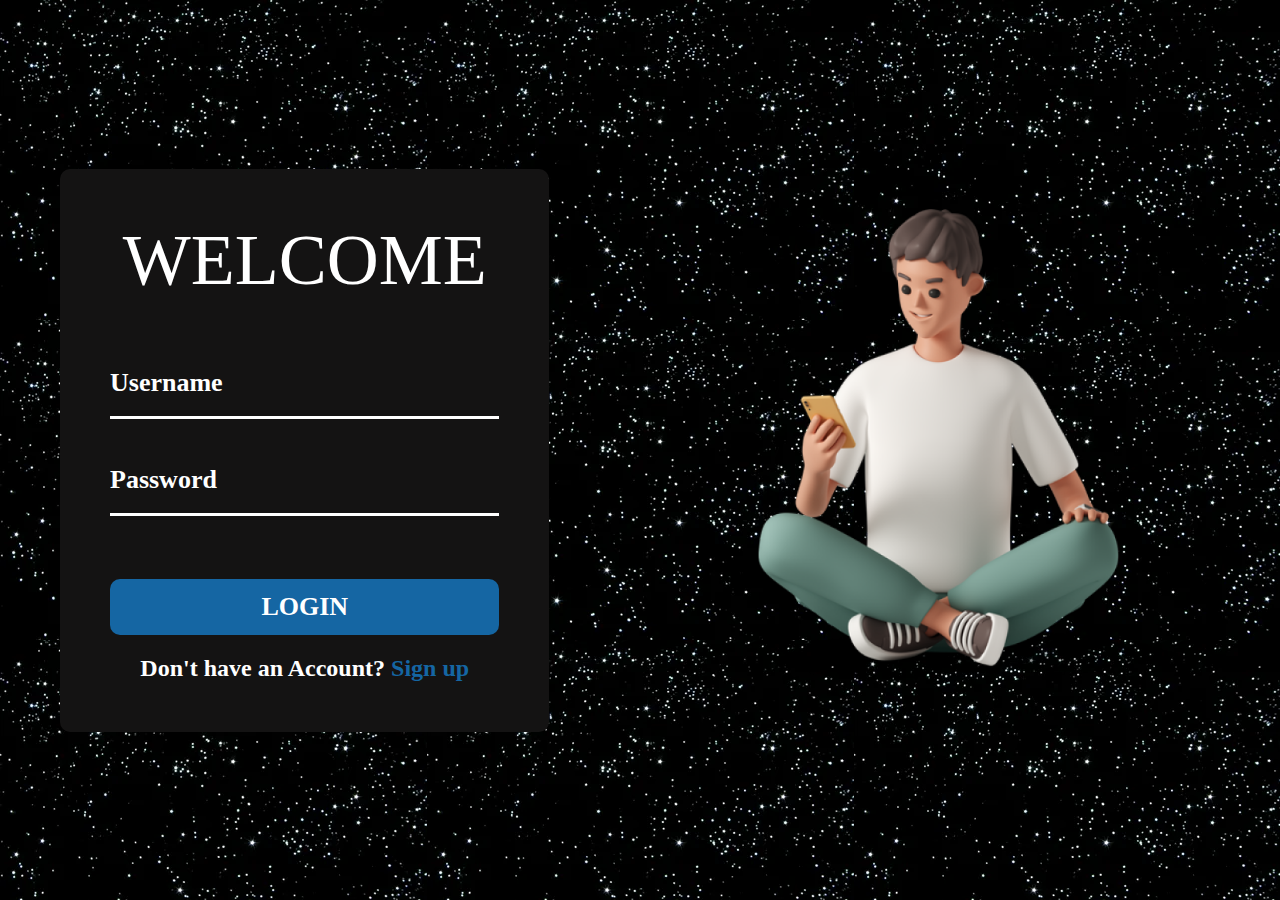
<file: index.html>
<html lang="en">

<head>
    <meta charset="UTF-8">
    <meta name="viewport" content="width=device-width, initial-scale=1.0">
    <link rel="stylesheet" href="./css/index.css">
    <link rel="preconnect" href="https://fonts.googleapis.com">
    <link rel="preconnect" href="https://fonts.gstatic.com" crossorigin>
    <link href="https://fonts.googleapis.com/css2?family=Risque&family=Roboto:wght@400;700;900&display=swap"
        rel="stylesheet">
    <link rel="stylesheet" href="https://cdn.jsdelivr.net/npm/bootstrap-icons@1.11.2/font/bootstrap-icons.min.css">
    <title>Chat</title>
</head>

<body>

    <div class="content">
        <div class="col">
            <div class="header">
                <div class="menu-icon"><i class="bi bi-list"></i>
                    <p>Chats</p>
                </div>
                <div class="menu">
                    <i class="bi bi-x-lg close-icon"></i>
                    <i class="bi bi-three-dots-vertical log-out-icon"></i>
                    <div class="log-out-btn">Log out</div>
                    <div class="menu-content">
                        <div class="user-data">
                            <div class="user-photo">
                                <img class="user-img" src="" alt="">
                                <input type="file" class="upload">
                            </div>
                            <div class="full-name"></div>
                        </div>
                        <ul class="menu-activities">
                            <li>settings</li>
                            <li>settings</li>
                            <li>settings</li>
                            <li>settings</li>
                        </ul>
                    </div>
                </div>
                <div class="log-out"><i class="bi bi-box-arrow-left log-out-icon-1"></i></div>
            </div>
            <div class="bodier">
                <form class="search-box">
                    <input type="text" placeholder="Search" class="search">
                    <i class="bi bi-search search-icon"></i>
                </form>
                <div class="users">
                    <div class="user">
                        <div class="user-activities">
                            <div class="user-logo"></div>
                            <div class="user-data-chat">
                                <div class="username">Ali</div>
                                <p class="message">Lorem ipsum dolor sit amet.</p>
                            </div>
                        </div>
                        <div class="time-message">12:33</div>
                    </div>
                    <div class="user">
                        <div class="user-activities">
                            <div class="user-logo"></div>
                            <div class="user-data-chat">
                                <div class="username">Ali</div>
                                <p class="message">Lorem ipsum dolor sit amet.</p>
                            </div>
                        </div>
                        <div class="time-message">12:33</div>
                    </div>
                    <div class="user">
                        <div class="user-activities">
                            <div class="user-logo"></div>
                            <div class="user-data-chat">
                                <div class="username">Ali</div>
                                <p class="message">Lorem ipsum dolor sit amet.</p>
                            </div>
                        </div>
                        <div class="time-message">12:33</div>
                    </div>
                    <div class="user">
                        <div class="user-activities">
                            <div class="user-logo"></div>
                            <div class="user-data-chat">
                                <div class="username">Ali</div>
                                <p class="message">Lorem ipsum dolor sit amet.</p>
                            </div>
                        </div>
                        <div class="time-message">12:33</div>
                    </div>
                    <div class="user">
                        <div class="user-activities">
                            <div class="user-logo"></div>
                            <div class="user-data-chat">
                                <div class="username">Ali</div>
                                <p class="message">Lorem ipsum dolor sit amet.</p>
                            </div>
                        </div>
                        <div class="time-message">12:33</div>
                    </div>
                    <div class="user">
                        <div class="user-activities">
                            <div class="user-logo"></div>
                            <div class="user-data-chat">
                                <div class="username">Ali</div>
                                <p class="message">Lorem ipsum dolor sit amet.</p>
                            </div>
                        </div>
                        <div class="time-message">12:33</div>
                    </div>
                    <div class="user">
                        <div class="user-activities">
                            <div class="user-logo"></div>
                            <div class="user-data-chat">
                                <div class="username">Ali</div>
                                <p class="message">Lorem ipsum dolor sit amet.</p>
                            </div>
                        </div>
                        <div class="time-message">12:33</div>
                    </div>
                    <div class="user">
                        <div class="user-activities">
                            <div class="user-logo"></div>
                            <div class="user-data-chat">
                                <div class="username">Ali</div>
                                <p class="message">Lorem ipsum dolor sit amet.</p>
                            </div>
                        </div>
                        <div class="time-message">12:33</div>
                    </div>
                    <div class="user">
                        <div class="user-activities">
                            <div class="user-logo"></div>
                            <div class="user-data-chat">
                                <div class="username">Ali</div>
                                <p class="message">Lorem ipsum dolor sit amet.</p>
                            </div>
                        </div>
                        <div class="time-message">12:33</div>
                    </div>
                </div>
            </div>
        </div>
        <div class="col chatting-area">
            <div class="chatTop">
                <div class="chatLogoName">
                    <i class="bi bi-arrow-left to-signal"></i>
                    <div class="chatLogoImg">
                        <img src="./img/star.webp" alt="">
                    </div>
                    <div class="chatUserAbout">
                        <span class="chatUserName"> Design Review Chat</span>
                        <span class="generalUser">5 members,<span class="onlineUsers"> 3 online</span></span>
                    </div>
                </div>
                <div class="chatFunctions">
                    <div class="searchFunction bgStyle">
                        <svg xmlns="http://www.w3.org/2000/svg" width="20" height="20" viewBox="0 0 20 20" fill="none">
                            <path
                                d="M8.5 3C11.5376 3 14 5.46243 14 8.5C14 9.83879 13.5217 11.0659 12.7266 12.0196L16.8536 16.1464C17.0488 16.3417 17.0488 16.6583 16.8536 16.8536C16.68 17.0271 16.4106 17.0464 16.2157 16.9114L16.1464 16.8536L12.0196 12.7266C11.0659 13.5217 9.83879 14 8.5 14C5.46243 14 3 11.5376 3 8.5C3 5.46243 5.46243 3 8.5 3ZM8.5 4C6.01472 4 4 6.01472 4 8.5C4 10.9853 6.01472 13 8.5 13C10.9853 13 13 10.9853 13 8.5C13 6.01472 10.9853 4 8.5 4Z"
                                fill="white" />
                        </svg>
                    </div>
                    <div class="threePointFunctio bgStyle">
                        <svg xmlns="http://www.w3.org/2000/svg" width="20" height="20" viewBox="0 0 20 20" fill="none">
                            <path
                                d="M10 6C9.30964 6 8.75 5.44036 8.75 4.75C8.75 4.05964 9.30964 3.5 10 3.5C10.6904 3.5 11.25 4.05964 11.25 4.75C11.25 5.44036 10.6904 6 10 6ZM10 11.25C9.30964 11.25 8.75 10.6904 8.75 10C8.75 9.30964 9.30964 8.75 10 8.75C10.6904 8.75 11.25 9.30964 11.25 10C11.25 10.6904 10.6904 11.25 10 11.25ZM8.75 15.25C8.75 15.9404 9.30964 16.5 10 16.5C10.6904 16.5 11.25 15.9404 11.25 15.25C11.25 14.5596 10.6904 14 10 14C9.30964 14 8.75 14.5596 8.75 15.25Z"
                                fill="white" />
                        </svg>
                    </div>
                </div>
            </div>
            <div class="chatMain">
            </div>
            <div class="chatBottom">
                <div class="postFunction">
                    <div class="shareData">
                        <svg xmlns="http://www.w3.org/2000/svg" width="24" height="24" viewBox="0 0 24 24" fill="none">
                            <path
                                d="M11.7717 3.74358C14.1132 1.4 17.9121 1.4 20.2553 3.74314C22.5384 6.02621 22.5969 9.69142 20.4309 12.0454L20.2428 12.2427L11.4427 21.0409L11.4062 21.0712C9.94492 22.3879 7.69092 22.3432 6.28355 20.9358C4.96453 19.6168 4.84241 17.5541 5.9172 16.0974C5.94054 16.0521 5.96879 16.0083 6.002 15.9672L6.05556 15.9075L6.14247 15.8198L6.28355 15.6719L6.28647 15.6748L13.7222 8.22047C13.9881 7.95385 14.4047 7.92909 14.6986 8.14656L14.7829 8.21906C15.0495 8.48497 15.0742 8.9016 14.8568 9.19551L14.7843 9.27972L7.18966 16.8928C6.47202 17.7684 6.5219 19.0627 7.3393 19.8801C8.16836 20.7091 9.48801 20.7486 10.3638 19.9985L19.1965 11.1681C20.952 9.41041 20.952 6.56116 19.1946 4.8038C17.4922 3.10136 14.765 3.04816 12.9986 4.6442L12.8307 4.8038L12.8181 4.81812L3.28179 14.3544C2.9889 14.6473 2.51403 14.6473 2.22113 14.3544C1.95487 14.0882 1.93066 13.6715 2.14852 13.3779L2.22113 13.2938L11.77 3.74314L11.7717 3.74358Z"
                                fill="#8A8A8A" />
                        </svg>
                    </div>
                    <div class="writePost">
                        <input type="text" placeholder="Write a message..." rows="1" class="writePostInput">
                    </div>
                    <div class="voiceMassege">
                        <svg xmlns="http://www.w3.org/2000/svg" width="24" height="24" viewBox="0 0 24 24" fill="none">
                            <path
                                d="M18.25 11C18.6297 11 18.9435 11.2822 18.9932 11.6482L19 11.75V12.25C19 15.8094 16.245 18.7254 12.751 18.9817L12.75 21.25C12.75 21.6642 12.4142 22 12 22C11.6203 22 11.3065 21.7178 11.2568 21.3518L11.25 21.25L11.25 18.9818C7.83323 18.7316 5.12283 15.938 5.00406 12.4863L5 12.25V11.75C5 11.3358 5.33579 11 5.75 11C6.1297 11 6.44349 11.2822 6.49315 11.6482L6.5 11.75V12.25C6.5 15.077 8.73445 17.3821 11.5336 17.4956L11.75 17.5H12.25C15.077 17.5 17.3821 15.2656 17.4956 12.4664L17.5 12.25V11.75C17.5 11.3358 17.8358 11 18.25 11ZM12 2C14.2091 2 16 3.79086 16 6V12C16 14.2091 14.2091 16 12 16C9.79086 16 8 14.2091 8 12V6C8 3.79086 9.79086 2 12 2ZM12 3.5C10.6193 3.5 9.5 4.61929 9.5 6V12C9.5 13.3807 10.6193 14.5 12 14.5C13.3807 14.5 14.5 13.3807 14.5 12V6C14.5 4.61929 13.3807 3.5 12 3.5Z"
                                fill="#8A8A8A" />
                        </svg>
                    </div>
                </div>
            </div>
        </div>
        <div class="col no-segnal">
            <p>Select a chat to start messaging</p>
        </div>

    </div>

   

    <script src="./js/controller.js"></script>
</body>

</html>
</file>
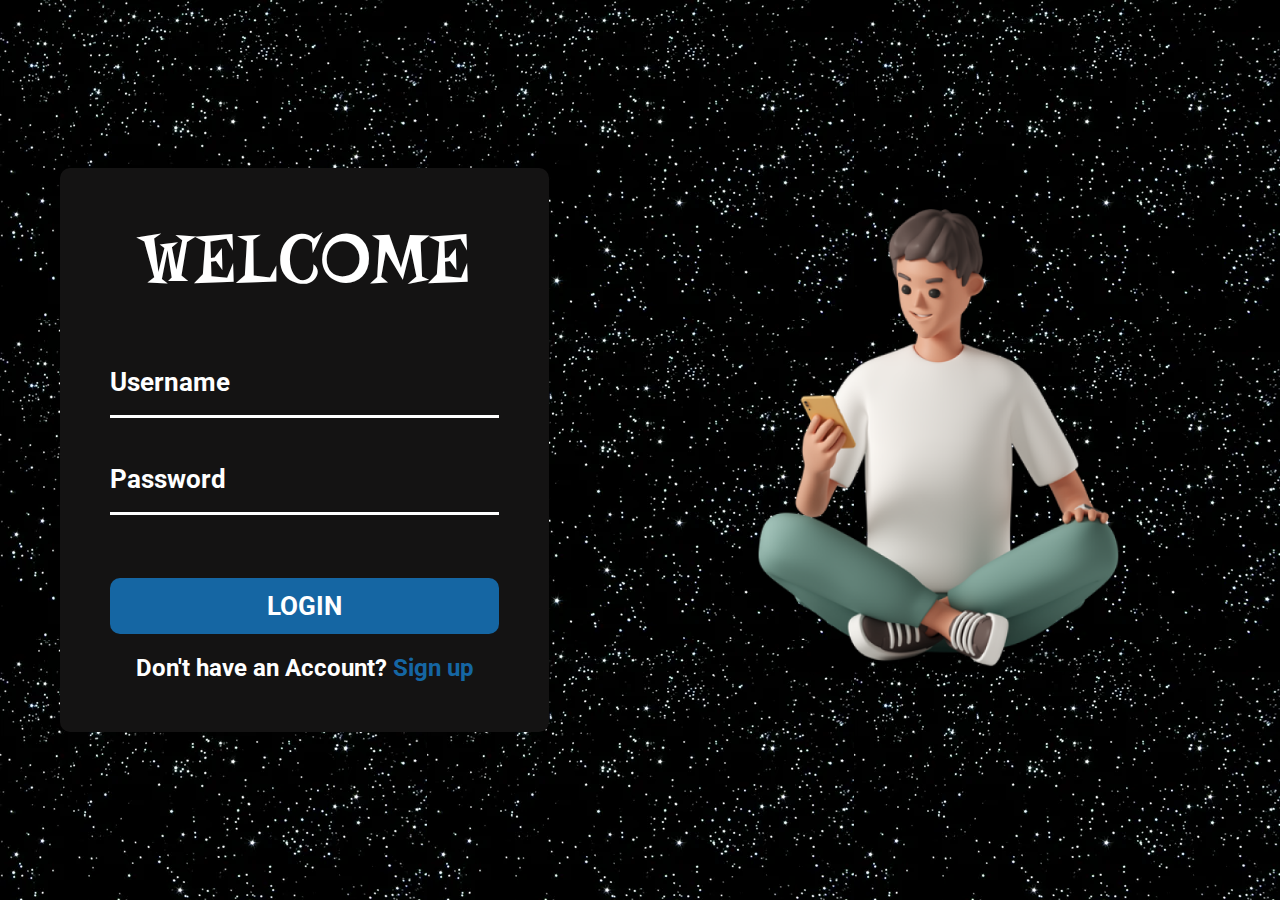
<file: signin.html>
<!DOCTYPE html>
<html lang="en">

<head>
    <meta charset="UTF-8">
    <meta name="viewport" content="width=device-width, initial-scale=1.0">
    <link rel="stylesheet" href="./css/signin.css">
    <link rel="preconnect" href="https://fonts.googleapis.com">
    <link rel="preconnect" href="https://fonts.gstatic.com" crossorigin>
    <link href="https://fonts.googleapis.com/css2?family=Risque&family=Roboto:wght@400;700;900&display=swap"
        rel="stylesheet">
    <title>login chat app</title>
</head>
<body>

    <div class="container">
        <div class="row">
            <div class="col">
                <h1 class="sign-title">
                    WELCOME
                </h1>
                <form class="form">
                    <input type="text" placeholder="Username" required="" class="username">
                    <input type="password" placeholder="Password" required="" class="password">
                    <button type="submit" class="sign-btn">LOGIN</button>
                    <p class="register">Don't have an Account? <a href="signup.html">Sign up</a> </p>
                </form>
            </div>
            <div class="col">
                <img src="./img/man 1.png" alt="">
            </div>
        </div>
    </div>


    <script src="./js/signin.js"></script>


</body>
</html>
</file>
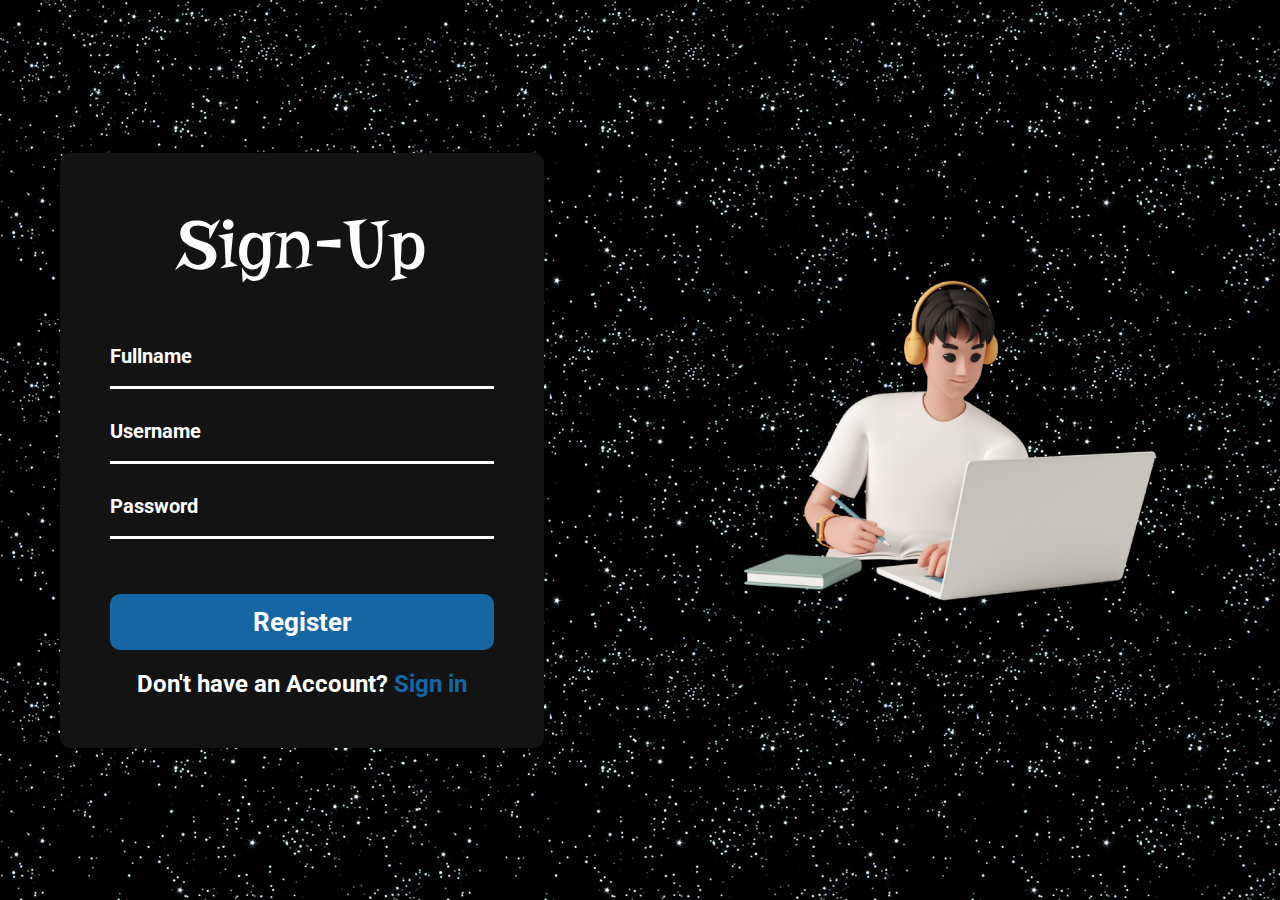
<file: signup.html>
<html lang="en">

<head>
    <meta charset="UTF-8">
    <meta name="viewport" content="width=device-width, initial-scale=1.0">
    <link rel="stylesheet" href="/css/signup.css">
    <link rel="preconnect" href="https://fonts.googleapis.com">
    <link rel="preconnect" href="https://fonts.gstatic.com" crossorigin>
    <link href="https://fonts.googleapis.com/css2?family=Risque&family=Roboto:wght@400;700;900&display=swap"
        rel="stylesheet">
    <title>Chat app sign up</title>
</head>
<body>

    <div class="container">
        <div class="row">
            <div class="col">
                <h1 class="sign-title">
                    Sign-Up
                </h1>
                <form class="form add">
                    <input type="text" placeholder="Fullname" required="" class="fullname">
                    <input type="text" placeholder="Username" required="" class="username">
                    <input type="password" placeholder="Password" required="" class="password">
                    <button class="sign-btn" type="submit">Register</button>
                    <p class="register">Don't have an Account? <a href="signin.html">Sign in</a> </p>
                </form>
            </div>
            <div class="col">
                <img src="./img/man 2 with laptop.png" alt="">
            </div>
        </div>
    </div>
<!-- <div class="col">
            <div class="signal">
                <p>Select a chat to start messaging</p>
            </div>
            <div class="chatting-area">
                <div class="chatting-header">
                    <div class="chatting-header-left">
                        <i class="bi bi-arrow-left to-signal"></i>
                        <div class="user-logo"></div>
                        <div class="username-chat-area">Ibroxim</div>
                    </div>
                    <div class="chatting-header-rigth">
                        <i class="bi bi-three-dots-vertical chat-area-icon"></i>
                    </div>
                </div>
                <div class="chatting-footer">
                    <form class="message-area">
                        <input type="text" placeholder="Write a message...">
                        <i class="bi bi-send-fill send-icon"></i>
                    </form>
                </div>
            </div>
        </div> -->

    <script src="./js/signup.js"></script>
</body>

</html>
</file>
<file: css/index.css>
* {
    padding: 0;
    margin: 0;
    box-sizing: border-box;
}

a {
    text-decoration: none;
    color: inherit;
}

ul,
li {
    list-style: none;
}

.container {
    width: 100%;
    max-width: 1200px;
    padding: 0 20px;
    margin: 0 auto;
}

.content {
    width: 100%;
    height: 100%;
    display: flex;
}

.col:nth-child(1) {
    width: 30%;
    background: #101f2a;
}

/* .col:nth-child(2) {
    background: #0e0f19;
    height: 100vh;
    width: 70%;
    position: relative;
} */

@media screen and (max-width:1335px) {

    /* .col:nth-child(2){
        width: 60%;
    } */
    .col:nth-child(1) {
        width: 40%;
    }
}

@media screen and (max-width:861px) {

    /* .col:nth-child(2){
        width: 55%;
    } */
    .col:nth-child(1) {
        width: 45%;
    }
}

.header {
    display: flex;
    align-items: center;
    justify-content: space-between;
    padding-top: 15px;
}

.menu-icon {
    display: flex;
    align-items: center;
    gap: 14px;
    position: relative;
}

.menu-icon p {
    font-size: 30px;
    color: #fff;
}

.menu-icon i {
    font-size: 30px;
    color: #fff;
    padding-left: 15px;
    cursor: pointer;
}

.log-out {
    font-size: 30px;
    color: rgb(196, 59, 59);
    padding-right: 15px;
    cursor: pointer;
}

.menu {
    width: 350px;
    position: absolute;
    height: 100vh;
    top: 0;
    left: -350px;
    background-color: #0e0f19;
    transition: 0.3s ease-in;
    box-shadow: 3px 0 6px #0e0f19;
}

.close-icon {
    position: absolute;
    top: 15px;
    right: 15px;
    color: #fff;
    font-size: 26px;
    cursor: pointer;
}

.log-out-icon {
    font-size: 28px;
    position: absolute;
    top: 15px;
    right: 48px;
    color: #fff;
    cursor: pointer;
}

.log-out-btn {
    width: 100px;
    display: flex;
    align-items: center;
    justify-content: center;
    padding: 5px 5px;
    border-radius: 3px;
    background-color: #274860;
    color: rgb(196, 59, 59);
    font-size: 20px;
    cursor: pointer;
    position: absolute;
    top: 40px;
    right: 65px;
    display: none;
    text-align: center;
}

body {
    font-family: Roboto;
    position: relative;
}

.menu-content {
    margin-top: 100px;
}

.user-data {
    display: flex;
    align-items: center;
    gap: 10px;
    margin-left: 30px;
    margin-bottom: 70px;
}

.user-photo {
    width: 90px;
    height: 90px;
    border: 1px solid #fff;
    border-radius: 50%;
    display: flex;
    justify-content: center;
    /* cursor: pointer; */
    position: relative;
}

.user-photo img {
    width: 100%;
    border-radius: 50%;
    object-fit: cover;
}


.full-name {
    font-size: 26px;
    font-weight: 500;
    color: #fff;
}

.menu-activities li {
    font-size: 24px;
    color: #fff;
    padding: 5px 30px;
    text-transform: capitalize;
    cursor: pointer;
}

.menu-activities li:hover {
    background-color: #101f2a;
}

.search-box {
    display: flex;
    align-items: center;
    justify-content: space-between;
    width: calc(100% - 30px);
    border-radius: 3px;
    background: rgba(255, 255, 255, 0.06);
    border: 1px solid rgba(255, 255, 255, 0.08);
    box-shadow: 0 1px 1px #ccc;
    padding: 4px;
    margin: 20px 15px;
}

.search {
    width: 100%;
    outline: 0;
    border: 0;
    background: transparent;
    color: rgba(255, 255, 255, 0.79);
    font-family: Roboto;
    font-size: 14px;
    font-style: normal;
    font-weight: 400;
    line-height: 20px;
    padding: 4px 0 4px 10px;
}

.search::placeholder {
    color: rgba(255, 255, 255, 0.79);
    font-family: Roboto;
    font-size: 14px;
    font-style: normal;
    font-weight: 400;
    line-height: 20px;
}

.search-icon {
    width: 24px;
    color: #fff;
}

.users {
    width: 100%;
    height: calc(100vh - 130px);
    overflow: auto;
}

.users::-webkit-scrollbar {
    display: none;
}

.user {
    display: flex;
    justify-content: space-between;
    align-items: center;
    padding: 15px;
    border-bottom: 1px solid rgba(255, 255, 255, 0.08);
    cursor: pointer;
}

.user:hover {
    background: rgba(255, 255, 255, 0.06);
}

.user-activities {
    display: flex;
    align-items: center;
    gap: 15px;
}

.user-data-chat {
    flex-direction: column;
    gap: 10px;
}

.user-logo {
    border: 1px solid #fff;
    width: 50px;
    height: 50px;
    border-radius: 50%;
}

.username {
    font-size: 22px;
    color: #fff;
    font-family: Roboto;
    font-weight: 400;
}

.message {
    color: #888888;
    font-style: 18px;
}

.time-message {
    color: #888888;
}

/* .signal {
    display: flex;
    align-items: center;
    justify-content: center;
    height: 100%;
}

.signal p {
    font-size: 18px;
    color: #fff;
    background-color: #101f2a;
    padding: 10px;
    border-radius: 30px;
    text-align: center;
}

.chatting-area {
    position: absolute;
    top: 0;
    left: 0;
    background: url(../img/star.webp);
    width: 100%;
    height: 100vh;
    display: none;
}

.chatting-header {
    background: #101f2a;
    width: 100%;
    height: 100px;
    padding: 10px;
    display: flex;
    align-items: center;
    justify-content: space-between;
    z-index: 999999;
}

.chatting-header-left{
    display: flex;
    align-items: center;
    gap: 15px;
}


.username-chat-area{
    font-size: 24px;
    color: #fff;
}

.chat-area-icon{
    font-size: 26px;
    color: #fff;
    cursor: pointer;
}

.message-area{
    bottom: 0;
    left: 0;
    position: absolute;
    width: 100%;
    z-index: 999999;
}

.message-area input{
    width: 100%;
    border: 0;
    outline: 0;
    background: #101f2a;
    height: 70px;
    color: #fff;
    font-size: 20px;
    padding-left: 20px;
}

.message-area input::placeholder{
    color: #fff;
    font-size: 20px;
}

.send-icon{
    position: absolute;
    bottom: 20px;
    right: 20px;
    color: #1566A3;
    font-size: 30px;
    transform: rotate(40deg);
    cursor: pointer;
} */

@media screen and (max-width:990px) {
    .menu {
        width: 280px;
    }

    .full-name {
        font-size: 22px;
    }

    .user-photo {
        width: 70px;
        height: 70px;
    }

    .user-data {
        margin-left: 15px;
    }

    .menu-activities li {
        padding: 5px 15px;
        font-size: 20px;
    }
}

@media screen and (max-width:765px) {
    .menu {
        width: 350px;
        z-index: 99999999999999;
        box-shadow: 3px 0 6px #000000;
    }
}

.col:nth-child(2) {
    display: none;
    flex-direction: column;
    width: 70%;
    background: #0e0f19;
}

.chatTop,
.chatMain,
.chatBottom {
    padding: 0 20px;

}

.chatTop {
    width: 100%;
    height: 70px;
    display: flex;
    justify-content: space-between;
    align-items: center;
    background: #101f2a;
}

.chatMain {
    width: 100%;
    height: 100%;
    overflow-y: scroll;
    display: flex;
    align-items: end;
}

.chatMain::-webkit-scrollbar {
    display: none;
}

.chatBottom {
    width: 100%;
    height: 70px;
}

.chatLogoName {
    display: flex;
    gap: 10px;
}

.chatLogoImg,
.chatLogoImg img {
    width: 50px;
    height: 50px;
    border-radius: 50%;
    background-size: cover;
}

.chatUserAbout {
    display: flex;
    flex-direction: column;

}

.chatUserName {
    color: #fff;
    font-size: 18px;
    font-weight: 500;
    line-height: 30px;

}

.generalUser {
    color: #626262;
    font-size: 15px;
    font-weight: 500;
    line-height: 18px;
}

.chatFunctions {
    display: flex;
    gap: 10px;
}

.bgStyle {
    width: 40px;
    height: 40px;
    border-radius: 50%;
    background-color: rgba(255, 255, 255, 0.06);
    /* background-color: #ff7600; */
    display: flex;
    justify-content: center;
    align-items: center;
    cursor: pointer;
}

.bgStyle:hover {
    opacity: 0.8;;
}

.chatBottom {
    display: flex;
    align-items: center;

}

.postFunction {
    width: 100%;
    height: 90%;
    background: #101f2a;
    border-radius: 15px;
    display: flex;
    align-items: center;
}

.shareData {
    width: fit-content;
    margin: 0 20px;
    cursor: pointer;
}

.writePost,
.writePost input {
    width: 100%;
    border: none;
    outline: none;
    background-color: inherit;
    color: #fff;
    font-size: 16px;
    font-weight: 300;
    overflow-y: hidden;
}

.emojiPost,
.voiceMassege {
    width: fit-content;
    margin: 0 10px;
    cursor: pointer;
}

.to-signal{
    font-size: 26px;
    color: #fff;
    cursor: pointer;
    margin-top: 12px;
}

.col:nth-child(3) {
    display: flex;
    align-items: center;
    justify-content: center;
    height: 100%;
    width: 70%;
}

.col:nth-child(3) p {
    font-size: 18px;
    color: #fff;
    background-color: #101f2a;
    padding: 10px;
    border-radius: 30px;
    text-align: center;
}

body{
    background: #0e0f19;
}
/* .wrapper{
    display: flex;
} */
.upload{
    position: absolute;
    top: 0;
    left: 0;
    bottom: 0;
    right: 0;
    cursor: pointer;
    opacity: 0;
}
</file>
<file: css/signin.css>
* {
    padding: 0;
    margin: 0;
    box-sizing: border-box;
}

a {
    text-decoration: none;
    color: inherit;
}

ul,
li {
    list-style: none;
}

.container {
    width: 100%;
    max-width: 1200px;
    padding: 0 20px;
    margin: 0 auto;
}

body {
    background: url(../img/star.webp);
    width: 100%;
    height: 100vh;
    display: flex;
    align-items: center;
    justify-content: center;
    height: 100vh;
    position: relative;
}

.row {
    display: flex;
    align-items: center;
    justify-content: space-between;
    gap: 200px;
}

@media screen and (max-width:1250px) {
    .row {
        gap: 100px;
        justify-content: center;
    }
}

@media screen and (max-width:900px) {
    .row {
        gap: 50px;
    }
}

@media screen and (max-width:668px) {
    .row {
        flex-direction: column-reverse;
        gap: 30px;
    }
}

.col {
    width: 50%;
}

.sign-title {
    color: #FFF;
    font-family: Risque;
    font-size: 72px;
    font-style: normal;
    font-weight: 400;
    line-height: normal;
    margin-bottom: 43px;
    text-align: center;
}

@media screen and (max-width:1005px) {
    .sign-title {
        font-size: 50px;
        margin-bottom: 26px;
    }
}

@media screen and (max-width:425px) {
    .sign-title {
        font-size: 40px;
    }
}

input {
    width: 100%;
    color: #FFF;
    font-family: Roboto;
    font-size: 26px;
    font-style: normal;
    font-weight: 700;
    line-height: normal;
    background: none;
    border: none;
    outline: none;
    border-bottom: 3px solid #fff;
    margin: 23px 0;
    padding-bottom: 18px;
}

input::placeholder {
    width: 100%;
    color: #FFF;
    font-family: Roboto;
    font-size: 26px;
    font-style: normal;
    font-weight: 700;
    line-height: normal;
}

input:focus {
    border-color: #1566A3;
    color: #1566A3;
}

@media screen and (max-width:425px) {
    input {
        padding-bottom: 10px;
        margin: 18px;
        width: 88%;
    }
}

.sign-btn {
    width: 100%;
    padding: 13px;
    color: #00523F;
    font-family: Roboto;
    font-size: 26px;
    font-style: normal;
    font-weight: 700;
    line-height: normal;
    border-radius: 10px;
    background: #1566A3;
    border: 0;
    cursor: pointer;
    margin-top: 40px;
    color: #fff;
}

@media screen and (max-width:425px) {
    .sign-btn {
        font-size: 20px;
        margin-top: 30px;
    }
}

.register {
    color: #FFF;
    font-family: Roboto;
    font-size: 24px;
    font-style: normal;
    font-weight: 700;
    line-height: normal;
    text-align: center;
    padding-top: 20px;
}

.register a {
    color: #1566A3;
}

@media screen and (max-width:1005px) {
    .register a {
        display: block;
        margin-top: 3px;
    }
}

@media screen and (max-width:425px) {
    .register {
        padding-top: 15px;
        font-size: 20px;
    }
}

.col img {
    width: 100%;
}

.col:nth-child(2) {
    text-align: right;
}

@media screen and (max-width:668px) {
    .col:nth-child(2) {
        text-align: center;
        margin-left: 50px;
    }
}

.col:first-child {
    background-color: #141313;
    padding: 50px;
    border-radius: 10px;
}

@media screen and (max-width:900px) {
    .col:first-child {
        width: 60%;
    }

    .col:last-child {
        width: 40%;
    }
}

@media screen and (max-width:668px) {
    .col:first-child {
        width: 90%;
    }

    .col:last-child {
        width: 50%;
    }
}

@media screen and (max-width:425px) {
    .col:first-child {
        padding: 20px;
    }
}
</file>
<file: css/signup.css>
* {
    padding: 0;
    margin: 0;
    box-sizing: border-box;
}

a {
    text-decoration: none;
    color: inherit;
}

ul,
li {
    list-style: none;
}

.container {
    width: 100%;
    max-width: 1200px;
    padding: 0 20px;
    margin: 0 auto;
}

body {
    background: url(../img/star.webp);
    width: 100%;
    height: 100vh;
    display: flex;
    align-items: center;
    justify-content: center;
    height: 100vh;
    position: relative;
}

.row {
    display: flex;
    align-items: center;
    justify-content: space-between;
    gap: 200px;
}

@media screen and (max-width:1250px) {
    .row {
        gap: 100px;
        justify-content: center;
    }
}

@media screen and (max-width:900px) {
    .row {
        gap: 50px;
    }
}

@media screen and (max-width:668px) {
    .row {
        flex-direction: column-reverse;
        gap: 30px;
    }
}

.col {
    width: 45%;
}

.sign-title {
    color: #FFF;
    font-family: Risque;
    font-size: 72px;
    font-style: normal;
    font-weight: 400;
    line-height: normal;
    margin-bottom: 43px;
    text-align: center;
}

@media screen and (max-width:1005px) {
    .sign-title {
        font-size: 50px;
        margin-bottom: 26px;
    }
}

@media screen and (max-width:425px) {
    .sign-title {
        font-size: 40px;
    }
}

input {
    width: 100%;
    color: #FFF;
    font-family: Roboto;
    font-size: 20px;
    font-style: normal;
    font-weight: 700;
    line-height: normal;
    background: none;
    border: none;
    outline: none;
    border-bottom: 3px solid #fff;
    margin: 15px 0;
    padding-bottom: 18px;
}

input::placeholder {
    width: 100%;
    color: #FFF;
    font-family: Roboto;
    font-size: 20px;
    font-style: normal;
    font-weight: 700;
    line-height: normal;
}

input:focus {
    border-color: #1566A3;
    color: #1566A3;
}

@media screen and (max-width:425px) {
    input {
        padding-bottom: 10px;
        margin: 18px;
        width: 88%;
    }
}

.sign-btn {
    width: 100%;
    padding: 13px;
    color: #00523F;
    font-family: Roboto;
    font-size: 26px;
    font-style: normal;
    font-weight: 700;
    line-height: normal;
    border-radius: 10px;
    background: #1566A3;
    border: 0;
    cursor: pointer;
    margin-top: 40px;
    color: #fff;
}

@media screen and (max-width:425px) {
    .sign-btn {
        font-size: 20px;
        margin-top: 30px;
    }
}

.register {
    color: #FFF;
    font-family: Roboto;
    font-size: 24px;
    font-style: normal;
    font-weight: 700;
    line-height: normal;
    text-align: center;
    padding-top: 20px;
}

.register a {
    color: #1566A3;
}

@media screen and (max-width:1005px) {
    .register a {
        display: block;
        margin-top: 3px;
    }
}

@media screen and (max-width:425px) {
    .register {
        padding-top: 15px;
        font-size: 20px;
    }
}

.col img {
    width: 100%;
}

.col:nth-child(2) {
    text-align: right;
}

@media screen and (max-width:668px) {
    .col:nth-child(2) {
        text-align: center;
        margin-left: 50px;
    }
}

.col:first-child {
    padding-left: 50px;
    background-color: #141313;
    padding: 50px;
    border-radius: 10px;
}

@media screen and (max-width:900px) {
    .col:first-child {
        width: 60%;
    }

    .col:last-child {
        width: 40%;
    }
}

@media screen and (max-width:668px) {
    .col:first-child {
        width: 90%;
    }

    .col:last-child {
        width: 50%;
    }
}

@media screen and (max-width:480px) {
    .col:last-child {
        width: 70%;
    }
}

@media screen and (max-width:425px) {
    .col:first-child {
        padding: 20px;
    }
}
</file>
